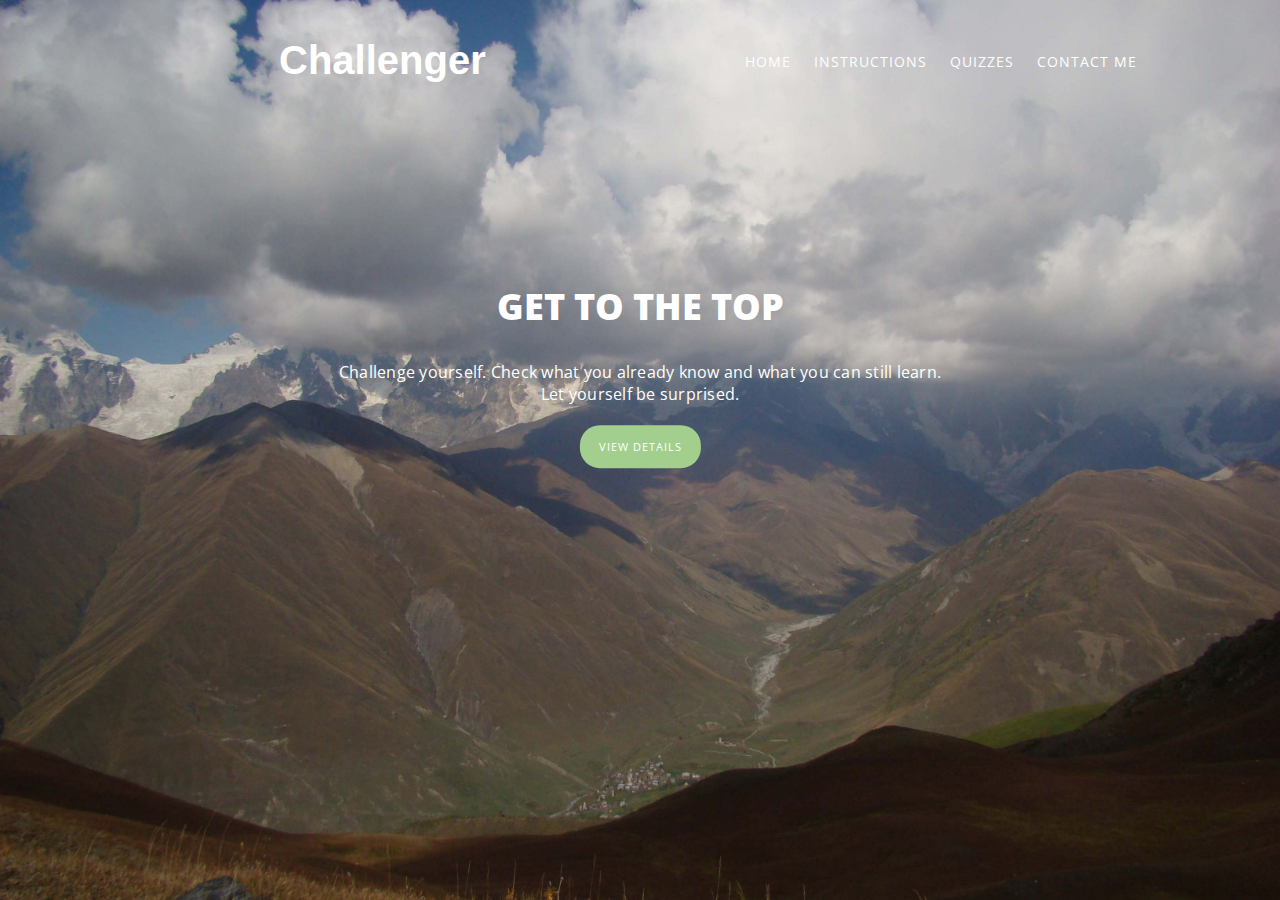
<file: capstone/index.html>
<!DOCTYPE html>
<html lang="en">

<head>

	<meta charset="utf-8">
	<title> Chellenger</title>
	<link rel="stylesheet" href="css/index.css">
	<link rel="stylesheet" type="text/css" href="https://fonts.googleapis.com/css?family=Open+Sans" />
	<script src="js/capstone.js"></script>
	<meta name="viewport" content="width=device-width, initial-scale=1">

</head>

<body class="home">

	<header class="landing">

     	<div class="left">

			<h1 class="title"> Challenger</h1>

		</div>

		<section class="right">
			<nav>
				<a href="index.html"> Home </a>
				<a href="instructions.html"> Instructions </a>
				<a href="quizzes.html"> Quizzes </a>
				<a href="contact_me.html"> Contact me </a>
			</nav>
		</section>

	</header>

	<main class="peter">

		<section>
			<h2 class="olaf"> Get to the top </h2>

			<p class="jonas"> Challenge yourself. Check what you already know and what you can still learn. <br>
			Let yourself be surprised. </p>

			<div class="button">
				<a class="button-link" href="instructions.html"> View Details </a>
			</div> 

		</section>

	</main>

</body>

</html>
</file>
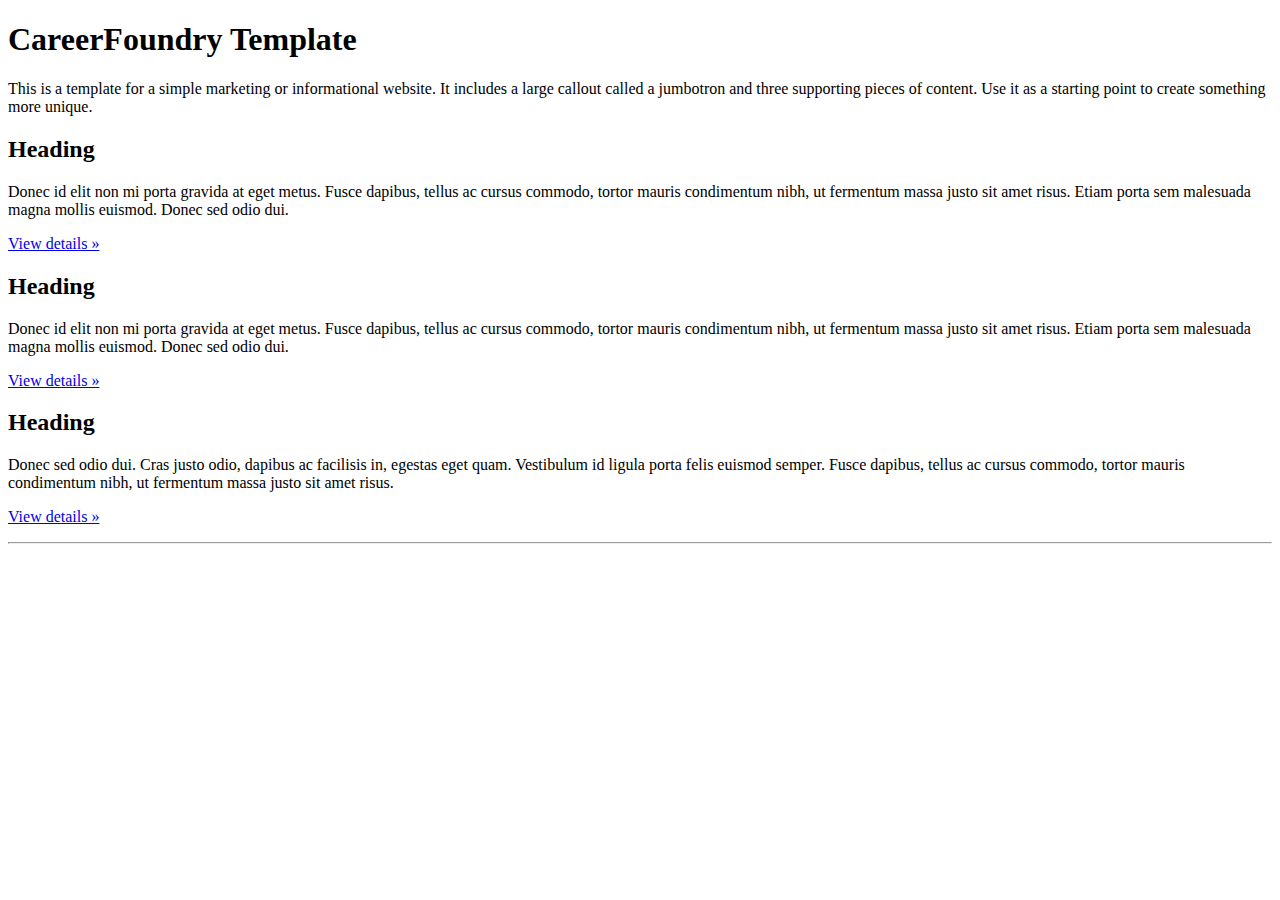
<file: my_cf_project/index.html>
<!DOCTYPE html>
<html lang="en">
  <head>
    <meta charset="utf-8">
    <meta http-equiv="X-UA-Compatible" content="IE=edge">
    <meta name="viewport" content="width=device-width, initial-scale=1">
    <!-- The above 3 meta tags *must* come first in the head; any other head content must come *after* these tags -->

    <title>Hello World!</title>

    <!-- Bootstrap core CSS -->


    <!-- Custom styles for this template go here -->


    <!-- HTML5 shim and Respond.js for IE8 support of HTML5 elements and media queries -->
    <!--[if lt IE 9]>
      <script src="https://oss.maxcdn.com/html5shiv/3.7.2/html5shiv.min.js"></script>
      <script src="https://oss.maxcdn.com/respond/1.4.2/respond.min.js"></script>
    <![endif]-->
  </head>

  <body>

    <!-- Main jumbotron for a primary marketing message or call to action -->
    <div class="jumbotron">
      <div class="container">
        <h1>CareerFoundry Template</h1>
        <p>This is a template for a simple marketing or informational website. It includes a large callout called a jumbotron and three supporting pieces of content. Use it as a starting point to create something more unique.</p>

      </div><!-- /container -->
    </div><!-- /jumbotron -->

    <div class="container">
      <!-- Example row of columns -->
      <div class="row">
        <div class="col-md-4">
          <h2>Heading</h2>
          <p>Donec id elit non mi porta gravida at eget metus. Fusce dapibus, tellus ac cursus commodo, tortor mauris condimentum nibh, ut fermentum massa justo sit amet risus. Etiam porta sem malesuada magna mollis euismod. Donec sed odio dui. </p>
          <p><a class="btn btn-default" href="#" role="button">View details &raquo;</a></p>
        </div><!-- /col -->
        <div class="col-md-4">
          <h2>Heading</h2>
          <p>Donec id elit non mi porta gravida at eget metus. Fusce dapibus, tellus ac cursus commodo, tortor mauris condimentum nibh, ut fermentum massa justo sit amet risus. Etiam porta sem malesuada magna mollis euismod. Donec sed odio dui. </p>
          <p><a class="btn btn-default" href="#" role="button">View details &raquo;</a></p>
       </div><!-- /col -->
        <div class="col-md-4">
          <h2>Heading</h2>
          <p>Donec sed odio dui. Cras justo odio, dapibus ac facilisis in, egestas eget quam. Vestibulum id ligula porta felis euismod semper. Fusce dapibus, tellus ac cursus commodo, tortor mauris condimentum nibh, ut fermentum massa justo sit amet risus.</p>
          <p><a class="btn btn-default" href="#" role="button">View details &raquo;</a></p>
        </div><!-- /col -->
      </div><!-- /row -->

      <hr>


    </div> <!-- /container -->


    <!-- ============================= -->
    <!-- All your JavaScript comes now -->
    <!-- ============================= -->

    <!-- Bootstrap core JS -->

    <!-- Can place script tags with JavaScript files here -->

  </body>
</html>
</file>
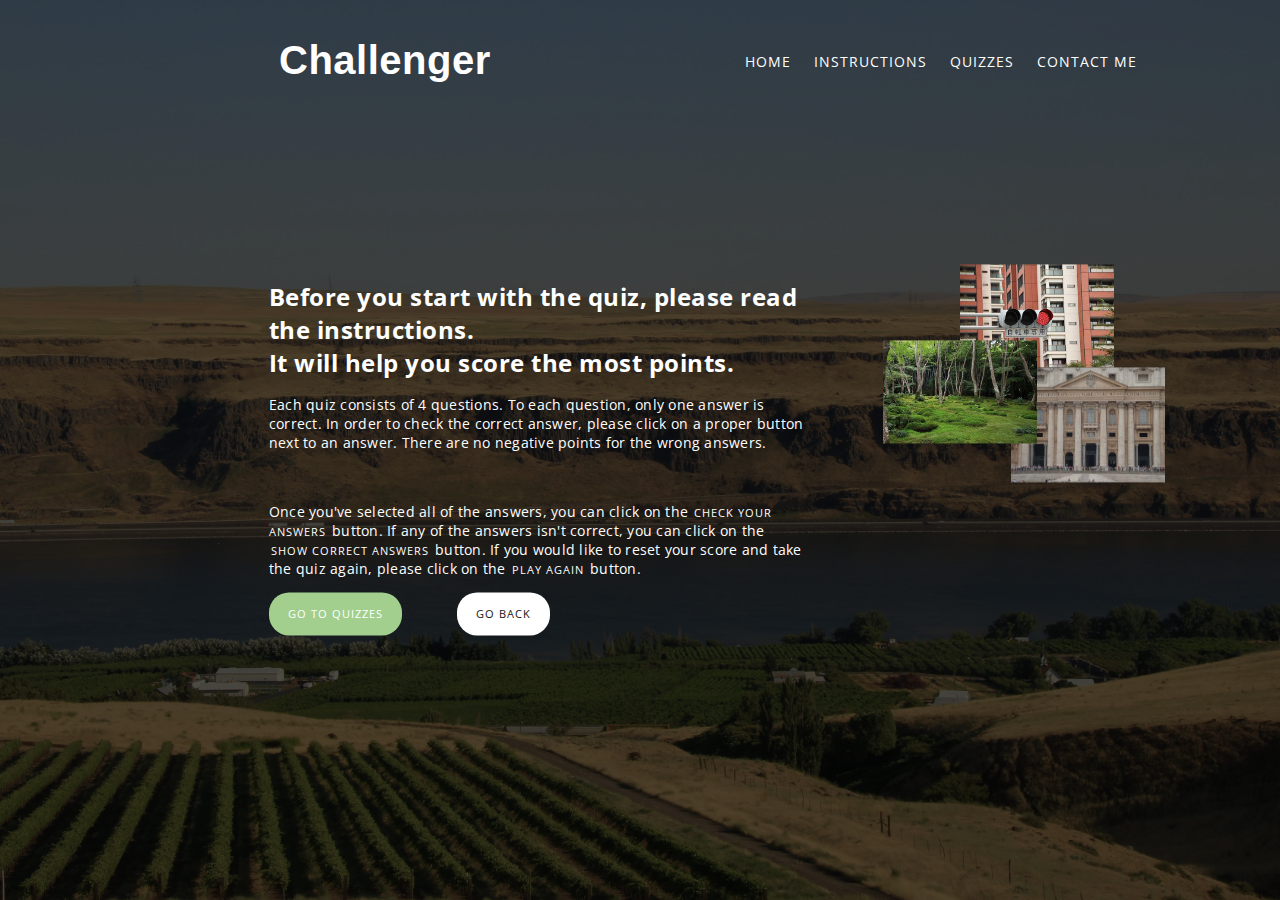
<file: capstone/instructions.html>
<!DOCTYPE html>
<html lang="en">

<head>

	<meta charset="utf-8">
	<title>Instructions</title>
	<link rel="stylesheet" href="css/instructions.css">
	<link rel="stylesheet" type="text/css" href="https://fonts.googleapis.com/css?family=Open+Sans" />
	<script src="js/capstone.js"></script>
	
</head>

<body class="instructions">


<header class="landing">

     	<div class="left">

			<h1 class="title"> Challenger</h1>

		</div>

		<section class="right">
			<nav>
				<a href="index.html"> Home </a>
				<a href="instructions.html"> Instructions </a>
				<a href="quizzes.html"> Quizzes </a>
				<a href="contact_me.html"> Contact me </a>
			</nav>
		</section>

	</header>

	<main class="john">

		<div class="row">
			<div class="lft">

					<h1>Before you start with the quiz, please read the instructions. <br>
					It will help you score the most points.</h1>

					<p>Each quiz consists of 4 questions. To each question, only one answer is correct. In order to check the correct answer, please click on a proper button next to an answer. There are no negative points for the wrong answers. 
					<br>
					</p><br>

					<p>
					Once you've selected all of the answers, you can click on the <span>CHECK YOUR ANSWERS</span> button. If any of the answers isn't 
					correct, you can click on the <span>SHOW CORRECT ANSWERS</span> button. If you would like to reset your score and take the quiz again, please 
					click on the <span>PLAY AGAIN</span> button. </p>

			</div>

			<div class="rgh">

				<div class="images">

					<img class="hanna" src="images/linguistic_web.jpg" alt="The image of a road sign in the Japanese language"/>
					<img class="marek" src="images/political_web.jpg" alt="The image of a political building"/>
					<img class="romeo" src="images/geographical_web.jpg" alt="The image of a forest"/>

				</div>

			</div>
		</div>

		<div class="button button-quizzes">
			<a class="button-link" href="quizzes.html"> Go to quizzes </a>
		</div>

		<div class="button button-home">
			<a class="button-link button-link-home" href="index.html"> Go back </a>
		</div>

	</main>	

</body>

</html>
</file>
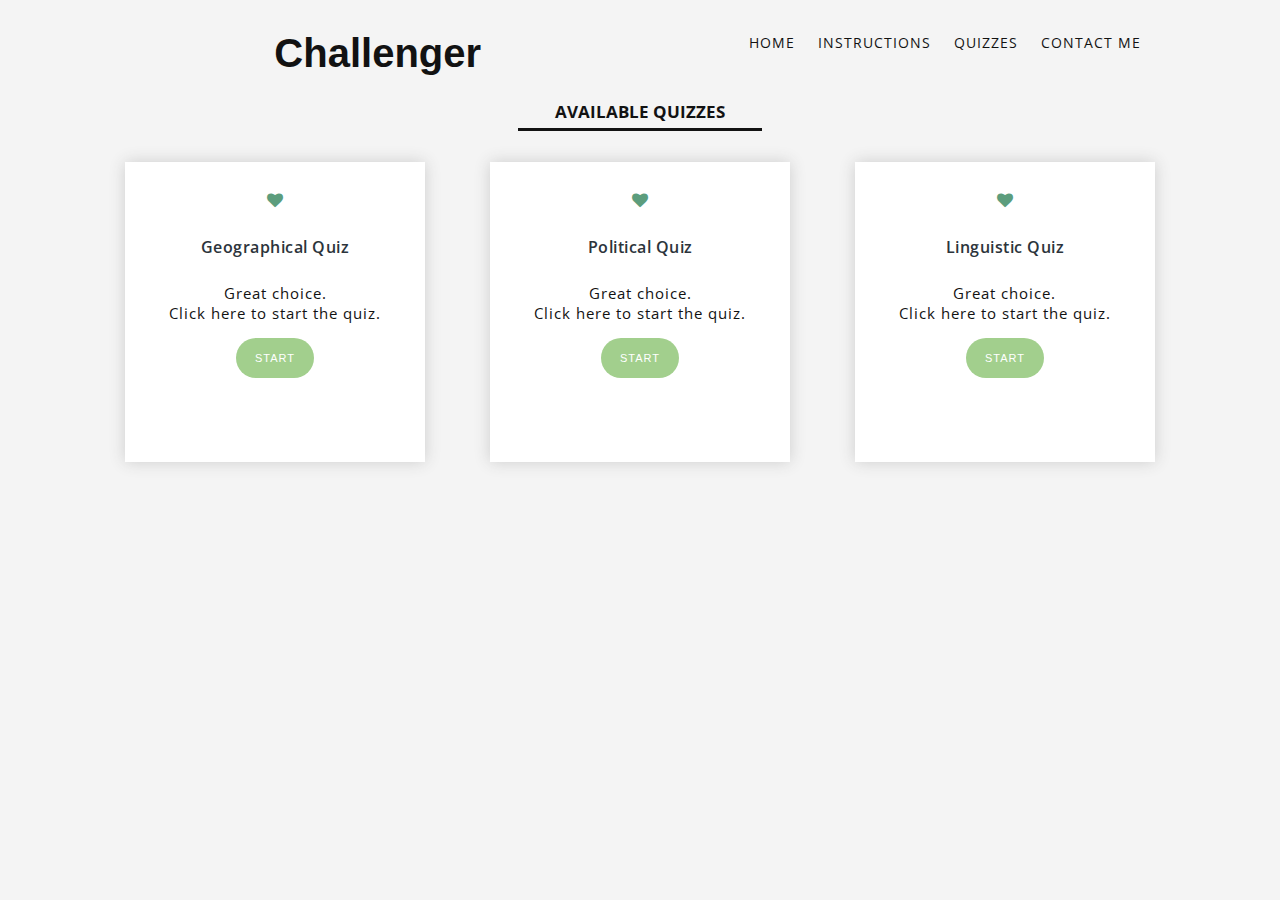
<file: capstone/quizzes.html>
<!DOCTYPE html>
<html lang="EN">


<head>
	<meta charset="UTF-8">
	<title>Quizzes</title>
	<link rel="stylesheet" href="css/quizzes.css">
	<link rel="stylesheet" type="text/css" href="https://fonts.googleapis.com/css?family=Open+Sans" />
	<script src="js/capstone.js"></script>
	<link rel="stylesheet" href="https://cdnjs.cloudflare.com/ajax/libs/font-awesome/4.7.0/css/font-awesome.min.css">

</head>

<body onload="pageLoaded()">
	
	<header>

		<div class="left">

			<h1 class="title"> Challenger</h1>

		</div>

		<section class="right">
			<nav>
				<a href="index.html"> Home </a>
				<a href="instructions.html"> Instructions </a>
				<a href="quizzes.html"> Quizzes </a>
				<a href="contact_me.html"> Contact me </a>
			</nav>
		</section>

	</header>

	<main>

		<h2> Available quizzes</h2>

		<div class="centered-content">
			<div class="quiz-container">

				<i class="fa fa-heart"></i>
				<p class="title"> Geographical Quiz</p>
				<p class="description"> Great choice.
				<br/>
				Click here to start the quiz.</p>

				<div class="button">
				<input class="button-input" type="submit" value="Start" onclick="showQuiz1()"/>
				</div> 
			</div>

			<div class="quiz-container">

				<i class="fa fa-heart"></i>
				<p class="title"> Political Quiz</p>
				<p class="description"> Great choice.
				<br/>
				Click here to start the quiz.</p>

				<div class="button">
				<input class="button-input" type="submit" value="Start" onclick="showQuiz2()"/>
				</div> 

			</div>

			<div class="quiz-container">

				<i class="fa fa-heart"></i>
				<p class="title"> Linguistic Quiz</p>
				<p class="description"> Great choice. <br/>
				Click here to start the quiz.</p>

				<div class="button">
				<input class="button-input" type="submit" value="Start" onclick="showQuiz3()"/>
				</div> 
			</div>
		</div>
		<div class="centered-content">
			<div class="all-questions" id="FirstQuiz">

				<form class="Questions">

					<span>The Palace of the Soviets was to be the first of many Soviet skyscraper projects, though its construction was interrupted at the onset of World War II. The project was subsequently canceled, and the foundations were transformed into what was then the world's largest open-air swimming pool in what city?</span><br/>

					<label class="label_correct">
						<input class="input_correct" type="radio" name="what is the most intelligent animal in the world?"> Moscow
					</label><br/>
					<label>
						<input type="radio" name="what is the most intelligent animal in the world?" > Warsaw
					</label><br/>
					<label>
						<input type="radio" name="what is the most intelligent animal in the world?" > Kiev
					</label><br/><br/>

				</form>

				<form class="Questions">
					<span>The Sagrada Familia is Antoni Gaudi's monumental sanctuary, started in 1882 and scheduled for completion in 2026, on the centennial of Gaudi's death. While this and many of Gaudi's major masterpieces are located in Barcelona, he was born in a different Catalonian province—which one? </span> 
					<br/>

					<label>
						<input type="radio" name="what is the biggest city in the world?" > Girona 
					</label>
					<br/>
					<label class="label_correct">
						<input class="input_correct" type="radio" name="what is the biggest city in the world?"> Tarragona
					</label>
					<br/>
					<label>
						<input type="radio" name="what is the biggest city in the world?" > Lleida
					</label>
					<br/>
					<br/>
				</form>

				<form class="Questions">
					<span>The tallest and most prominent structure in its city, the Ryugyong Hotel is nicknamed the "Phantom Pyramid," having sat unfinished for more than two decades. Construction reportedly resumed in 2008, though it still has no estimated completion time. In which Korean city is this hotel situated? </span> 
					<br/>
					<label>
						<input type="radio" name="what is the current value of a bit coin?" > Incheon
					</label>
					<br/>
					<label class="label_correct">
						<input class="input_correct" type="radio" name="what is the current value of a bit coin?"> Pyongyang
					</label>
					<br/>
					<label>
						<input type="radio" name="what is the current value of a bit coin?" > Seoul
					</label>
					<br/>
					<br/>
				</form>

				<form class="Questions">
					<span>A supertall skyscraper, named Torre Generali, was to be the tallest in Latin America when completed in 2003. On clear days the upper floors would have afforded views of both the Pacific Ocean and the Caribbean Sea. Name the country in which this structure, which never materialized, would have been built. </span>
					<br/>
					<label class="label_correct">
						<input class="input_correct" type="radio" name="how old was the oldest man in the world?"> Panama
					</label>
					<br/>
					<label>
						<input type="radio" name="how old was the oldest man in the world?" > Colombia
					</label>
					<br/>
					<label>
						<input type="radio" name="how old was the oldest man in the world?" > Costa Rica
					</label>
					<br/>
					<br/>
				</form>
			</div>
			<div class="all-questions" id="SecondQuiz">
				<form class="Questions">

					<span>How many general elections did Tony Blair win?</span>
					<br/>
					<label class="label_correct">
						<input class="input_correct" type="radio" name="what is the most intelligent animal in the world?"> 3</label>
						<br/>
					<label>
						<input type="radio" name="what is the most intelligent animal in the world?" > 1</label>
						<br/>
					<label>
						<input type="radio" name="what is the most intelligent animal in the world?" > 2</label>
						<br/>
						<br/>
				</form>

				<form class="Questions">
					<span>How much money does Britain actually give to EU each week? </span> 
					<br/>
					<label>
						<input type="radio" name="what is the biggest city in the world?" > £200m </label>
					<br/>
					<label class="label_correct">
						<input class="input_correct" type="radio" name="what is the biggest city in the world?"> £136m</label>
					<br/>
					<label>
						<input type="radio" name="what is the biggest city in the world?" > £500m</label>
					<br/>
					<br/>
				</form>

				<form class="Questions">
					<span>Where did David Cameron make his first speech after his father was named as having an offshore company in the Panama Papers? </span> 
					<br/>
					<label>
						<input type="radio" name="what is the current value of a bit coin?" > Goldman Sachs</label>
					<br/>
					<label class="label_correct">
						<input class="input_correct" type="radio" name="what is the current value of a bit coin?"> PWC</label>
					<br/>
					<label>
						<input type="radio" name="what is the current value of a bit coin?" > Bloomberg
					</label>
					<br/><br/>
				</form>

				<form class="Questions">
					<span>Who described Donald Trump as "unfit to serve" and "out of his mind"? </span>
					<br/>
					<label class="label_correct">
						<input class="input_correct" type="radio" name="how old was the oldest man in the world?"> Boris Johnson</label>
					<br/>
					<label>
						<input type="radio" name="how old was the oldest man in the world?" > Hillary Clinton</label>
					<br/>
					<label>
						<input type="radio" name="how old was the oldest man in the world?" > George Osborne
					</label>
					<br/>
					<br/>
				</form>
			</div>
			<div class="all-questions" id="ThirdQuiz">

				<form class="Questions">

					<span>How many languages are there in the world?</span><br/>
					<label class="label_correct">
						<input class="input_correct" type="radio" name="what is the most intelligent animal in the world?"> ca. 6900</label>
					<br/>
					<label>
						<input type="radio" name="what is the most intelligent animal in the world?" > ca. 3500
					</label>
					<br/>
					<label>
						<input type="radio" name="what is the most intelligent animal in the world?" > ca. 4400 
					</label>
					<br/>
					<br/>
				</form>

				<form class="Questions">
					<span>Which language is most spoken in the world? </span> 
					<br/>
					<label>
						<input type="radio" name="what is the biggest city in the world?" > English
					</label>
					<br/>
					<label class="label_correct">
						<input class="input_correct" type="radio" name="what is the biggest city in the world?"> Chinese
					</label>
					<br/>
					<label>
						<input type="radio" name="what is the biggest city in the world?" > Spanish
					</label>
					<br/>
					<br/>
				</form>

				<form class="Questions">
					<span>Phonetics is the study of the sounds of language. What do we call these sounds? </span>
				 	<br/>
					<label>
						<input type="radio" name="what is the current value of a bit coin?" > Syntax 
					</label>
					<br/>
					<label class="label_correct">
						<input class="input_correct" type="radio" name="what is the current value of a bit coin?"> Phonemes
					</label>
					<br/>
					<label>
						<input type="radio" name="what is the current value of a bit coin?" > Morphemes
					</label>
					<br/>
					<br/>
				</form>

				<form class="Questions">
					<span>What is the study of language as it pertains to social classes, ethnic groups and genders? </span> 
					<br/>
					<label class="label_correct">
						<input class="input_correct" type="radio" name="how old was the oldest man in the world?"> Sociolinguistics
					</label>
					<br/>
					<label>
						<input type="radio" name="how old was the oldest man in the world?" > Psycholinguistics
					</label>
					<br/>
					<label>
						<input type="radio" name="how old was the oldest man in the world?" > Comparative linguistics
					</label>
					<br/>
					<br/>
				</form>
			</div>

			<div id="end-buttons" class="quiz-container">
				<div class="button centered">
					<input class="button-input" type="submit" value="Check my answers" onclick="upDate()"/>
				</div>

				<form class="score">
					<label class="buttons" for="score" > Score:</label>
					<input class="ShownResults" type="text" name="scored points" id="score">	
				</form> <br/><br/>

				<div class="button centered">
					<input class="button-input" type="submit" value="Show correct answers" onclick="showCorrect()" />
				</div>

				<div class="button centered">
					<input class="button-input" type="submit" value="Play once again" onclick="resetAll()">
				</div>
			</div>
		</div>
	</main>
</body>
</html>
</file>
<file: capstone/css/index.css>
@import url("capstone.css");


body.home{
	margin: 3%;
	background:url("../images/home_page2.jpg") no-repeat center fixed;
	background-size: cover;
}

p.jonas{
	font-size: 16px;
	letter-spacing: 0.25px;
	margin: 20px 20px;
}

main.peter{
	text-align: center;
	position: absolute;
	top: 40%;
    left: 50%;
    margin-right: -50%;
    transform: translate(-50%, -50%);
}

h2.olaf{
	font-size: 36px;
	text-transform: uppercase;
	font-weight: 900;
}
</file>
<file: capstone/css/instructions.css>
@import url("capstone.css");

body.instructions{
	background: linear-gradient(rgba(0, 0, 0, 0.7), rgba(0, 0, 0, 0.7)), url("../images/instructions_web.jpg") no-repeat center fixed;
	background-size: cover;
	margin: 3%;
}

main.john{
	width: 100%;
	position: absolute;
    top: 50%;
    transform: translateY(-50%);
}

div.row:after{
	content: "";
    display: table;
    clear: left;
}

div.lft{
	float: left;
	width: 60%;
}

div.rgh{
	float: right;
	width: 40%;
 }

 @media only screen and (max-width: 870px){
 	div.rgh{
 		display: none;
 	}
 }

h1{
	font-size: 24px;
	font-weight: 700;
	font-family: "Open Sans", arial;
	padding-left: 30%;
	letter-spacing: 0.5px;
}


p{
	font-size: 14px;
	letter-spacing: 0.25px;
	padding-left: 30%;
}

span{
	font-size: 11px;
	letter-spacing: 1px;
	padding: 2px 2px;
	text-align: center;
	margin: 0 auto;
}

div.button-home{
	display: inline-block;
	margin-left: 4%;
	background-color: #ffffff;
}

div.button-home:hover{
	background-color: #121212;
}

div.button-home:hover a{
	color: #ffffff;
	transition: all 0.7s;
}

a.button-link-home{
	color: #121212;
}

div.button-quizzes{
	display: inline-block;
	margin-left: 18%;
}

div.images{
	position: relative;
}

img.hanna{
	width: 30%;
	height: auto;
	display: block;
	margin-left: 30%;
}

img.marek{
	width: 30%;
	height: auto;
	display: block;
	margin-left: 40%;
}

img.romeo{
	width: 30%;
	height: auto;
	display: block;
	position: absolute;
	top: 35%;
	right: 55%;
}
</file>
<file: capstone/css/quizzes.css>
@import url("capstone.css");

html{
	background: #f4f4f4;
}

body {
	margin: 2%;
	padding: 5px;
}

h1.title{
	color: #121212;
}

a{
	color: #121212;
}

h2{
	color: #121212;
	font-size: 17px;
	text-transform: uppercase;
	font-weight: 700;
	display: inline-block;
	padding-bottom: 1px;
	margin-top: 2%;
	position: relative;
	text-align: center;
	display: block;
}

 h2:before{
    content: "";
    position: absolute;
    width: 20%;
    height: 1px;
    bottom: -7px;
    left: 40%;
    border-bottom: 3px solid;
    color: #121212;
 }

i{
	color: rgb(92, 157, 125);
	padding-top: 10%;
}

p{
	color: rgb(44, 52, 59);
	font-family: "Open Sans", arial, sans-serif;
	font-size: 16px;
	letter-spacing: 0.5px;
	margin-bottom: 15px;
	margin-top: 25px;
}

p.title{
	font-weight: 600;
}

p.description{
	color: #121212;
	text-decoration: none;
	font-size: 15px;
	letter-spacing: 1px;
}

/*middle part of the site - three boxes*/

 div.centered-content{
 	text-align: center;
 	margin-top: 1%;
 }

div.quiz-container{
	vertical-align: top;
	background-color: #fff;
	width: 300px;
    height: 300px;
    display: inline-block;
    margin: 2% 2.5% auto 2.5%;
    box-shadow: 0px 0px 15px #cdcdcd;
}

div.GeographicalQuiz:hover{
	background:url("../images/geographical.jpg") no-repeat center fixed;
}

div.PoliticalQuiz:hover{
	background:url("../images/political.jpg") no-repeat center fixed;
}

div.LinguisticQuiz:hover{
	background:url("../images/linguistic.jpg") no-repeat center fixed;
}

a.starting{
	font-size: 11px;
	letter-spacing: 1px;
	margin: auto;
	padding: 8px 16px;
	color: #ffffff;
	display: block;
}

input.button-input{
	font-size: 11px;
	letter-spacing: 1px;
	margin: 0 auto;
	background-color: transparent;
	color: #ffffff;
	border: none;
	text-transform: uppercase;
	padding: 9px;
	text-decoration: none;
}



/*bottom part of the site - questions and buttons*/

div.all-questions{
	vertical-align: top;
	width: 30%;
	margin-top: 2%;
	padding-right: 20px;
    color: #121212;
	text-decoration: none;
	font-size: 15px;
	letter-spacing: 1px;
	text-align: left;
    box-shadow: 0px 0px 15px rgb(92, 157, 125);
    background-color: rgb(92, 157, 125);
    display: none;
}

span{
	font-weight: 600;
}

form.Questions{
	margin-left: 5%;
}

form.Questions:first-child{
	margin-top: 3%;
}

div.centered{
	width: 60%;
	text-align: center;
	display: block;
	margin: 5% auto 5% auto;
}

form.score{
	display: block;
	border: solid 2px rgb(92, 157, 125);
	text-align: center;
	width: 80%;
	margin-left: 7%;
}

label.buttons{
	color: rgb(92, 157, 125);
	font-family: "Open Sans", arial, sans-serif;
	font-size: 16px;
	letter-spacing: 0.5px;
	text-transform: uppercase;
	font-weight: 700;
	display: inline-block;
}

input.ShownResults{
	display: inline-block;
	border: none;
	font-family: "Open Sans", arial, sans-serif;
	font-size: 16px;
	letter-spacing: 0.5px;
	width: 10%;
}
</file>
